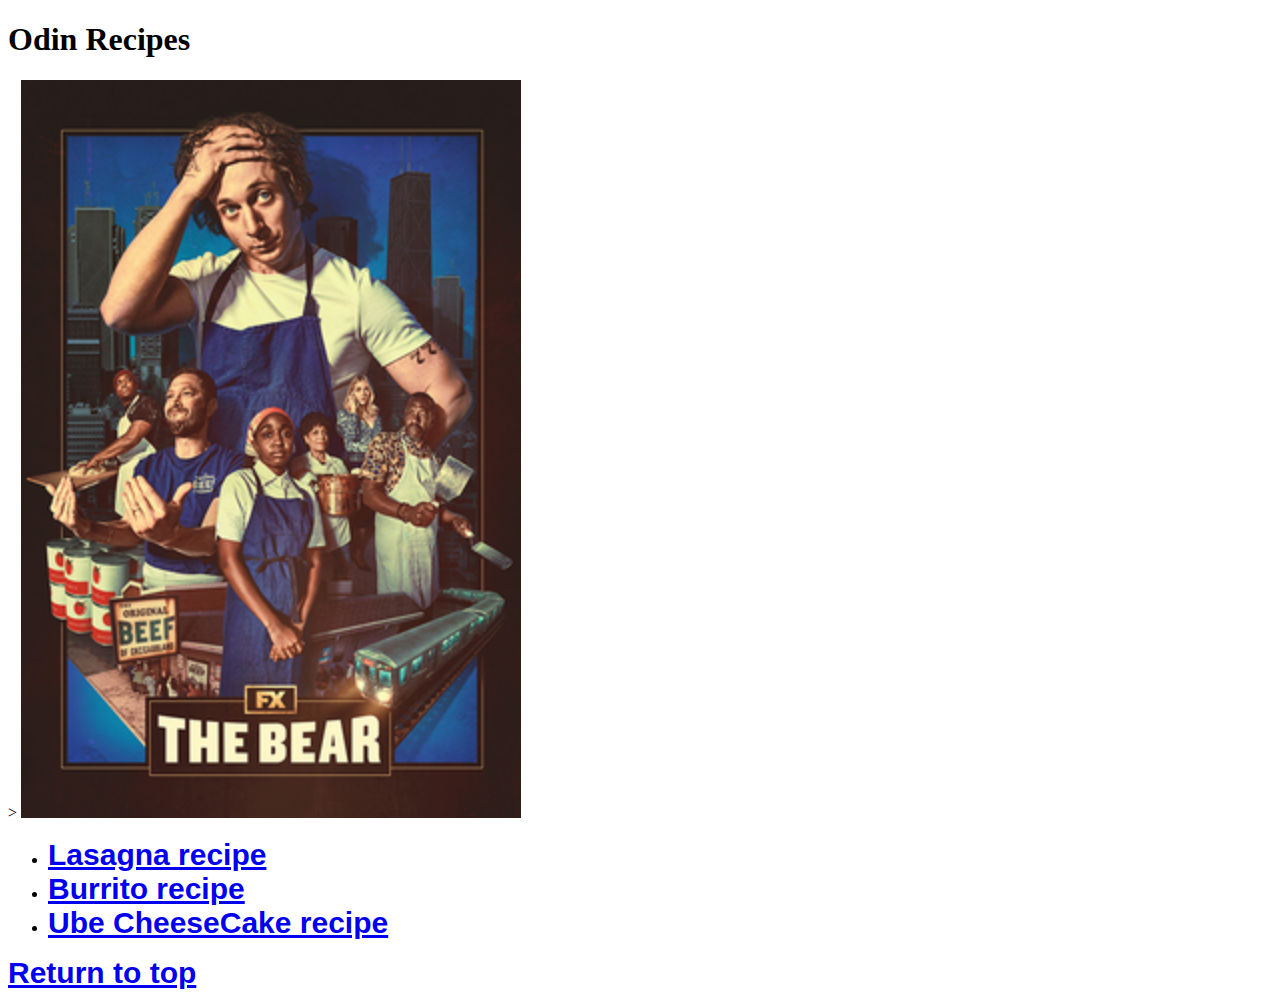
<file: index.html>
<!DOCTYPE html>
<html lang="en">
    <head>
        <meta charset="UTF-8">
        <meta name="viewport" content="width=device-width, initial-scale=1.0">
        <title>Document</title>
        <link rel="stylesheet" href="style.css">
    </head>
    <body>
        <h1>Odin Recipes</h1>>
        <img class = "avatar proportioned" src="./img/intro_image.png">
        <div>
            <ul>
                <li> <a href="Recipes/lasanga.html">Lasagna recipe</a> </li>
                <li> <a href="Recipes/burritos.html">Burrito recipe</a> </li>
                <li> <a href="Recipes/ube_cheesecake.html">Ube CheeseCake recipe</a> </li>
            </ul>
        </div>
        <a href="#header">Return to top</a>
    </body>
</html>
</file>
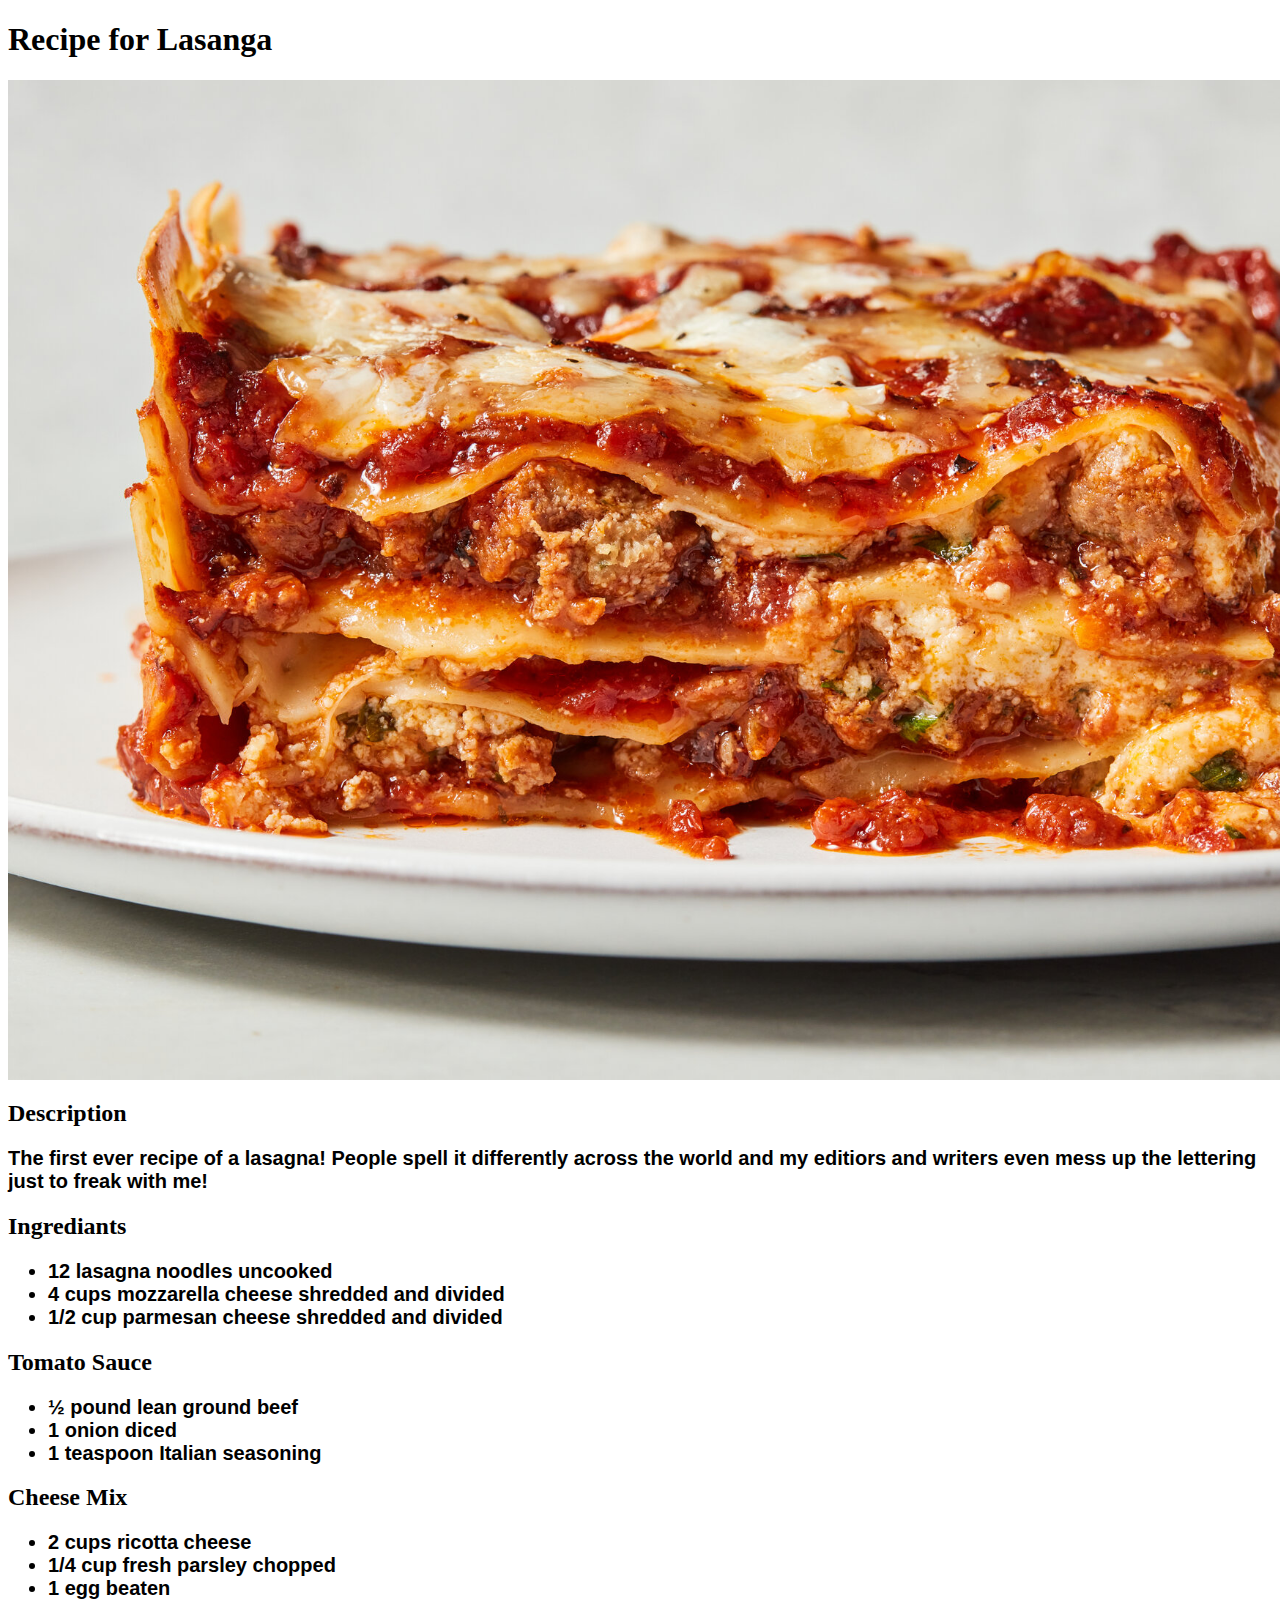
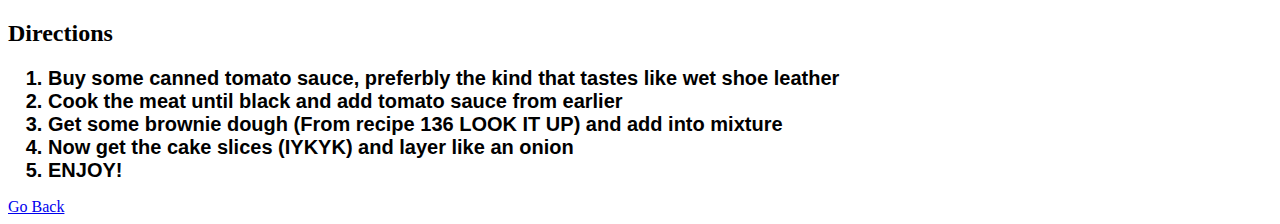
<file: Recipes/lasanga.html>
<!DOCTYPE html>
<html lang="en">
<head>
    <meta charset="UTF-8">
    <meta name="viewport" content="width=device-width, initial-scale=1.0">
    <title>Document</title>
    <link rel="stylesheet" href="style.css">
</head>
<body>
    <h1>Recipe for Lasanga</h1>
    <!-- Image of Lasagna -->
    <!-- Goes to PRIOR directory and located the img folder -->
    <img class = "recipeImage" src="../img/lasagna.jpg">

    <h2> Description </h2>
    <p> 
        The first ever recipe of a lasagna! People spell it differently across the world and my editiors 
        and writers even mess up the lettering just to <strong>freak</strong> with me!
    </p>

    <h2>Ingrediants</h2>
    <ul> 
        <li>12 lasagna noodles uncooked</li>
        <li>4 cups mozzarella cheese shredded and divided</li>
        <li>1/2 cup parmesan cheese shredded and divided</li>
    </ul>

    <h2>Tomato Sauce</h2>
    <ul> 
        <li>½ pound lean ground beef</li>
        <li>1 onion diced</li>
        <li>1 teaspoon Italian seasoning</li>
    </ul>

    <h2>Cheese Mix</h2>
    <ul> 
        <li>2 cups ricotta cheese</li>
        <li>1/4 cup fresh parsley chopped</li>
        <li>1 egg beaten</li>
    </ul>

    <h2> 
        Directions
    </h2>

    <ol>
        <li> Buy some canned tomato sauce, preferbly the kind that tastes like wet shoe leather</li>
        <li> Cook the meat until black and add tomato sauce from earlier</li>
        <li> Get some brownie dough (From recipe 136 <strong>LOOK IT UP</strong>) and add into mixture</li>
        <li> Now get the cake slices (IYKYK) and layer like an onion</li>
        <li> ENJOY!</li>
    </ol>

    <!-- Link Back to home -->
    <a href="../index.html">Go Back</a>
</body>
</html>
</file>
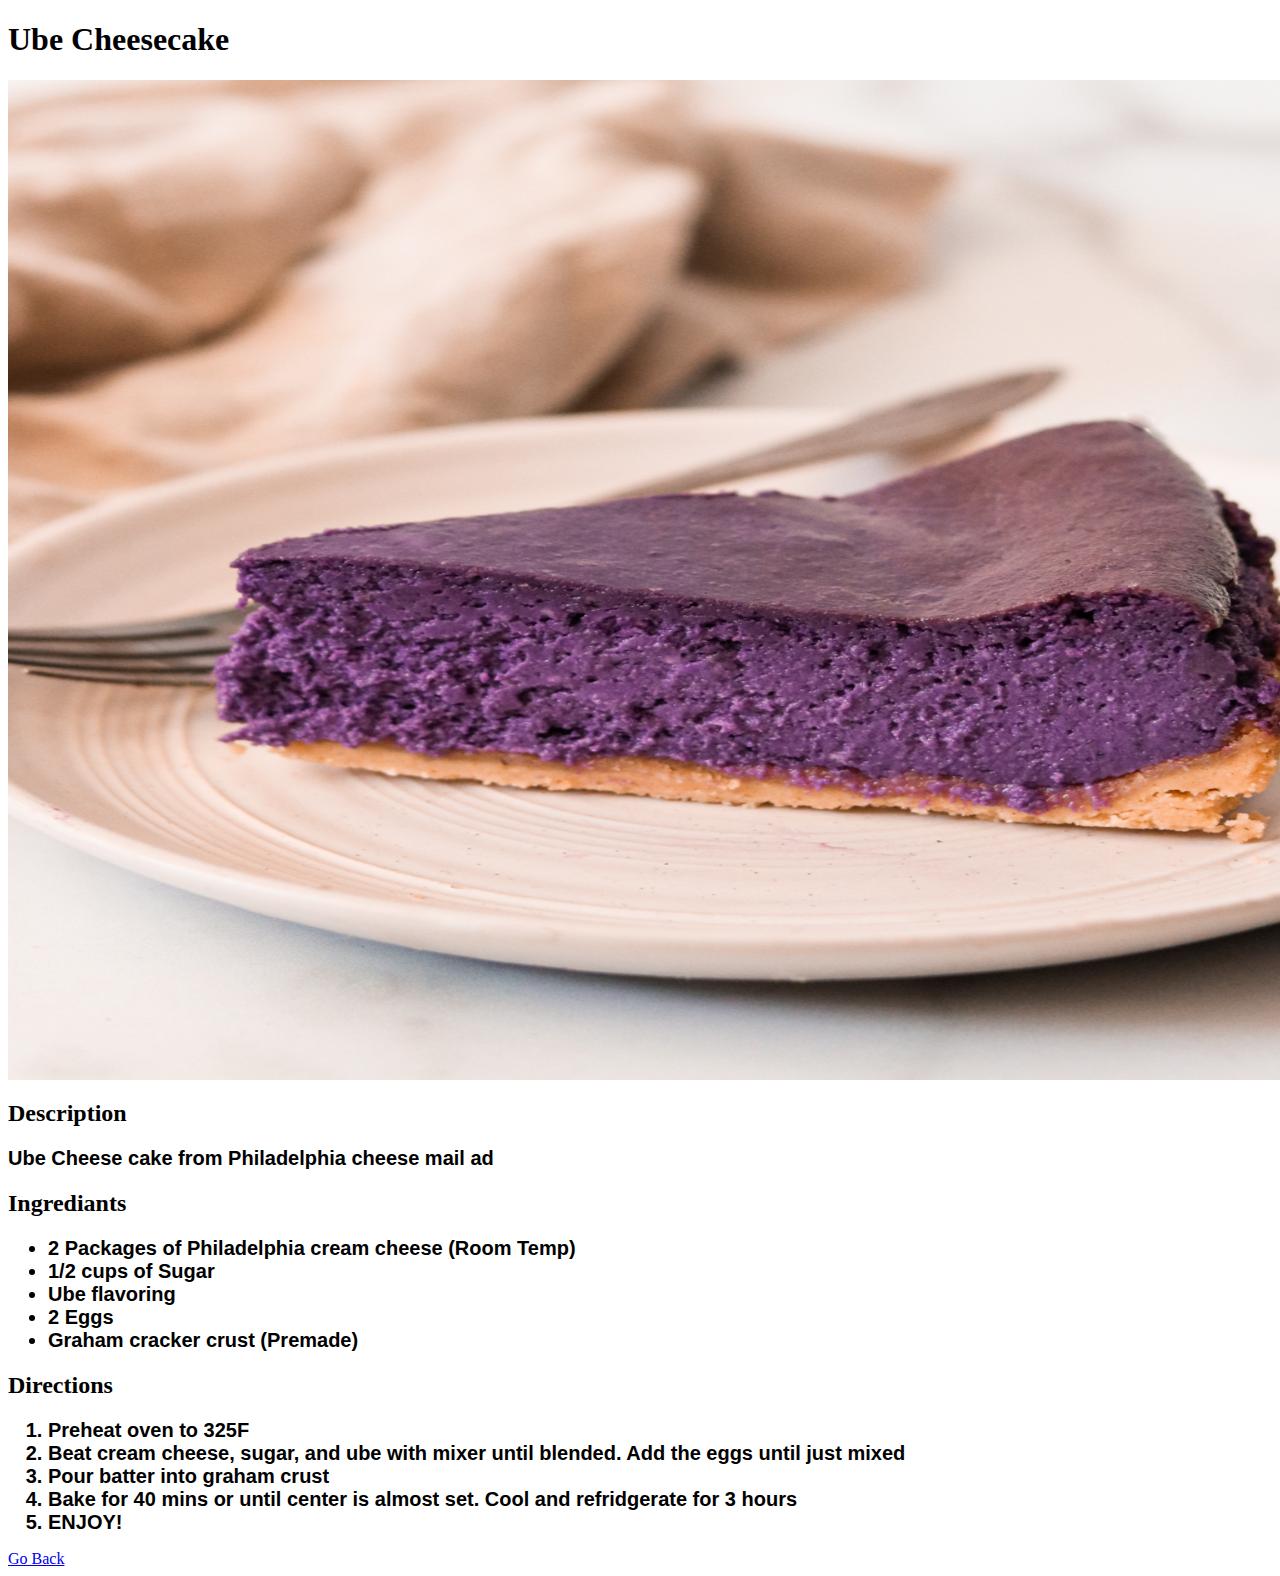
<file: Recipes/ube_cheesecake.html>
<!DOCTYPE html>
<html lang="en">
<head>
    <meta charset="UTF-8">
    <meta name="viewport" content="width=device-width, initial-scale=1.0">
    <title>Document</title>
    <link rel="stylesheet" href="style.css">
</head>
<body>
    <h1>Ube Cheesecake</h1>
    <!-- Image of Lasagna -->
    <!-- Goes to PRIOR directory and located the img folder -->
    <img class = "recipeImage" src="../img/ube-cheesecake.jpg">

    <h2> Description </h2>
    <p> 
        Ube Cheese cake from Philadelphia cheese mail ad
    </p>

    <h2>Ingrediants</h2>
    <ul> 
        <li>2 Packages of Philadelphia cream cheese (Room Temp)</li>
        <li>1/2 cups of Sugar</li>
        <li>Ube flavoring</li>
        <li>2 Eggs</li>
        <li>Graham cracker crust (Premade)</li>
    </ul>

    <h2> 
        Directions
    </h2>

    <ol>
        <li> Preheat oven to 325F</li>
        <li> Beat cream cheese, sugar, and ube with mixer until blended. Add the eggs until just mixed</li>
        <li> Pour batter into graham crust</li>
        <li> Bake for 40 mins or until center is almost set. Cool and refridgerate for 3 hours</li>
        <li> ENJOY!</li>
    </ol>

    <!-- Link Back to home -->
    <a href="../index.html">Go Back</a>
</body>
</html>
</file>
<file: style.css>
/* Style.css */

/* Making it look nice */
.proportioned {
    height: auto;
    width: 500px;
    
}

/* Fonts and size for the link */

a {
    font-size: 30px;
    font-weight: bold;
    text-align: center;
    font-family: Helvetica, "Times New Roman", sans-serif;
}
</file>
<file: Recipes/style.css>
/* Style.css */

.recipeImage {
    display: block;
    margin-left: auto;
    margin-right: auto;
    height: 1000px;
    width: 1500px;
}

p {
    font-size: 20px;
    font-weight: bold;
    font-family: Helvetica, "Times New Roman", sans-serif;
}

li {
    font-size: 20px;
    font-weight: bold;
    font-family: Helvetica, "Times New Roman", sans-serif;
}
</file>
